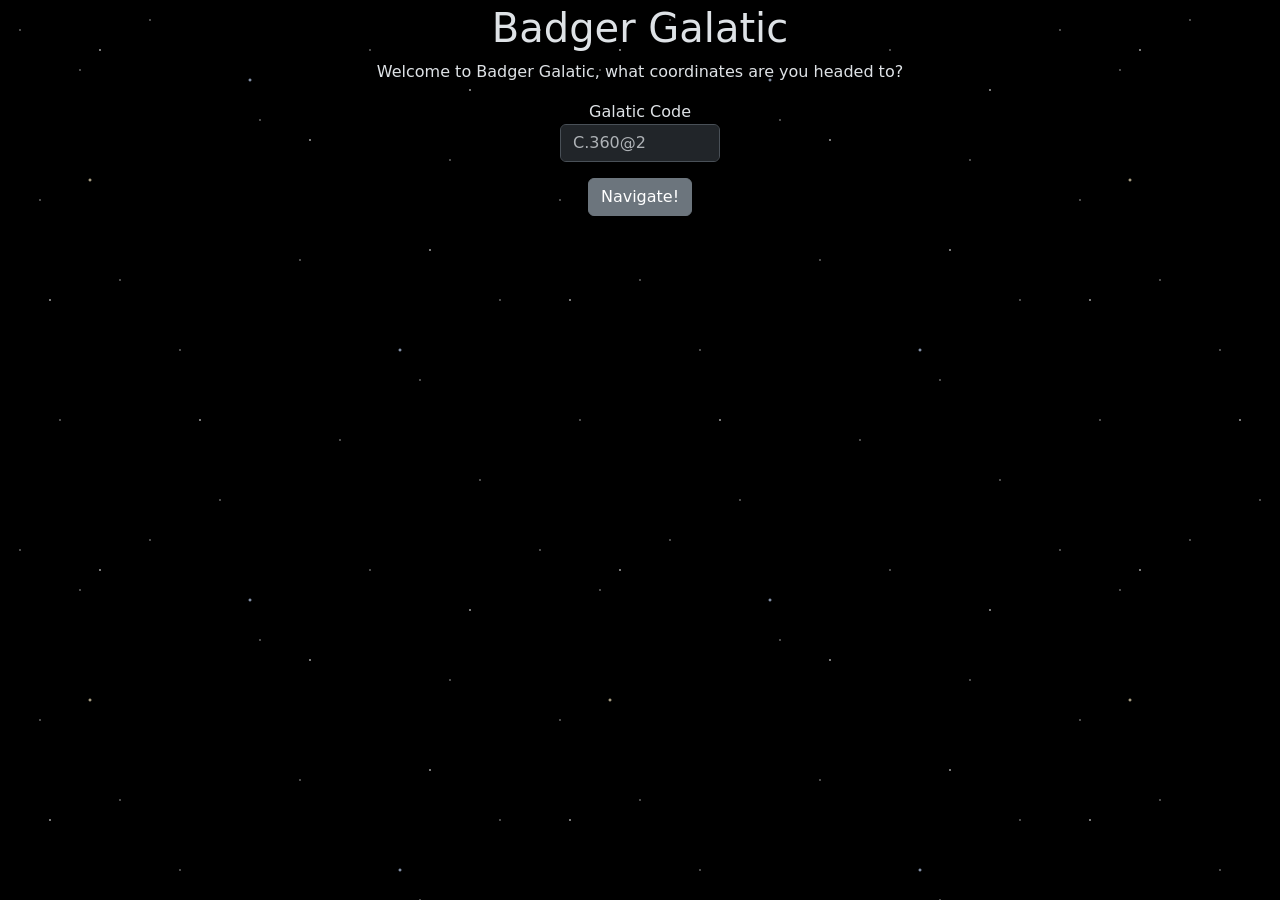
<file: hw7-Hannahnaa/index.html>
<!DOCTYPE html>
<html lang="en">

<head>
    <meta charset="UTF-8">
    <meta name="viewport" content="width=device-width, initial-scale=1.0">
    <title>Badger Galatic</title>
    <link href="https://cdn.jsdelivr.net/npm/bootstrap@5.3.3/dist/css/bootstrap.min.css" rel="stylesheet"
        integrity="sha384-QWTKZyjpPEjISv5WaRU9OFeRpok6YctnYmDr5pNlyT2bRjXh0JMhjY6hW+ALEwIH" crossorigin="anonymous">
    <link href="styles.css" rel="stylesheet" />
    <script src="galatic_map.js"></script>
    <script src="app.js"></script>
</head>

<body class="m-1 row d-flex justify-content-center text-center" data-bs-theme="dark">
    <h1>Badger Galatic</h1>
    <p>Welcome to Badger Galatic, what coordinates are you headed to?</p>
    <div class="mb-3 row d-flex justify-content-center text-center">
        <label for="galatic-code">Galatic Code</label>
        <input id="galatic-code" class="form-control" style="max-width: 10em;" placeholder="C.360@2" />
    </div>
    <button id="add-btn" class="btn btn-secondary" style="width: fit-content;" onclick="navigate()">Navigate!</button>
</body>

</html>
</file>
<file: hw7-Hannahnaa/styles.css>
/* Deep-space background with layered star fields */
body {
    background-color: #000;
    background-image:
        /* Small faint stars */
        radial-gradient(1px 1px at  20px  30px, #fff, transparent),
        radial-gradient(1px 1px at  80px  70px, #fff, transparent),
        radial-gradient(1px 1px at 150px  20px, #fff, transparent),
        radial-gradient(1px 1px at 260px 120px, #fff, transparent),
        radial-gradient(1px 1px at 370px  50px, #fff, transparent),
        radial-gradient(1px 1px at 450px 160px, #fff, transparent),
        radial-gradient(1px 1px at  40px 200px, #fff, transparent),
        radial-gradient(1px 1px at 120px 280px, #fff, transparent),
        radial-gradient(1px 1px at 300px 260px, #fff, transparent),
        radial-gradient(1px 1px at 500px 300px, #fff, transparent),
        radial-gradient(1px 1px at 180px 350px, #fff, transparent),
        radial-gradient(1px 1px at 420px 380px, #fff, transparent),
        radial-gradient(1px 1px at  60px 420px, #fff, transparent),
        radial-gradient(1px 1px at 340px 440px, #fff, transparent),
        radial-gradient(1px 1px at 480px 480px, #fff, transparent),
        radial-gradient(1px 1px at 220px 500px, #fff, transparent),

        /* Medium brighter stars */
        radial-gradient(1.5px 1.5px at 100px  50px, rgba(255,255,255,0.9), transparent),
        radial-gradient(1.5px 1.5px at 310px 140px, rgba(255,255,255,0.9), transparent),
        radial-gradient(1.5px 1.5px at  50px 300px, rgba(255,255,255,0.9), transparent),
        radial-gradient(1.5px 1.5px at 430px 250px, rgba(255,255,255,0.9), transparent),
        radial-gradient(1.5px 1.5px at 200px 420px, rgba(255,255,255,0.9), transparent),
        radial-gradient(1.5px 1.5px at 470px  90px, rgba(255,255,255,0.9), transparent),

        /* A few larger accent stars */
        radial-gradient(2px 2px at 250px  80px, rgba(200,220,255,1), transparent),
        radial-gradient(2px 2px at  90px 180px, rgba(255,240,200,1), transparent),
        radial-gradient(2px 2px at 400px 350px, rgba(200,220,255,1), transparent);

    background-size: 520px 520px;
    background-repeat: repeat;
}
</file>
